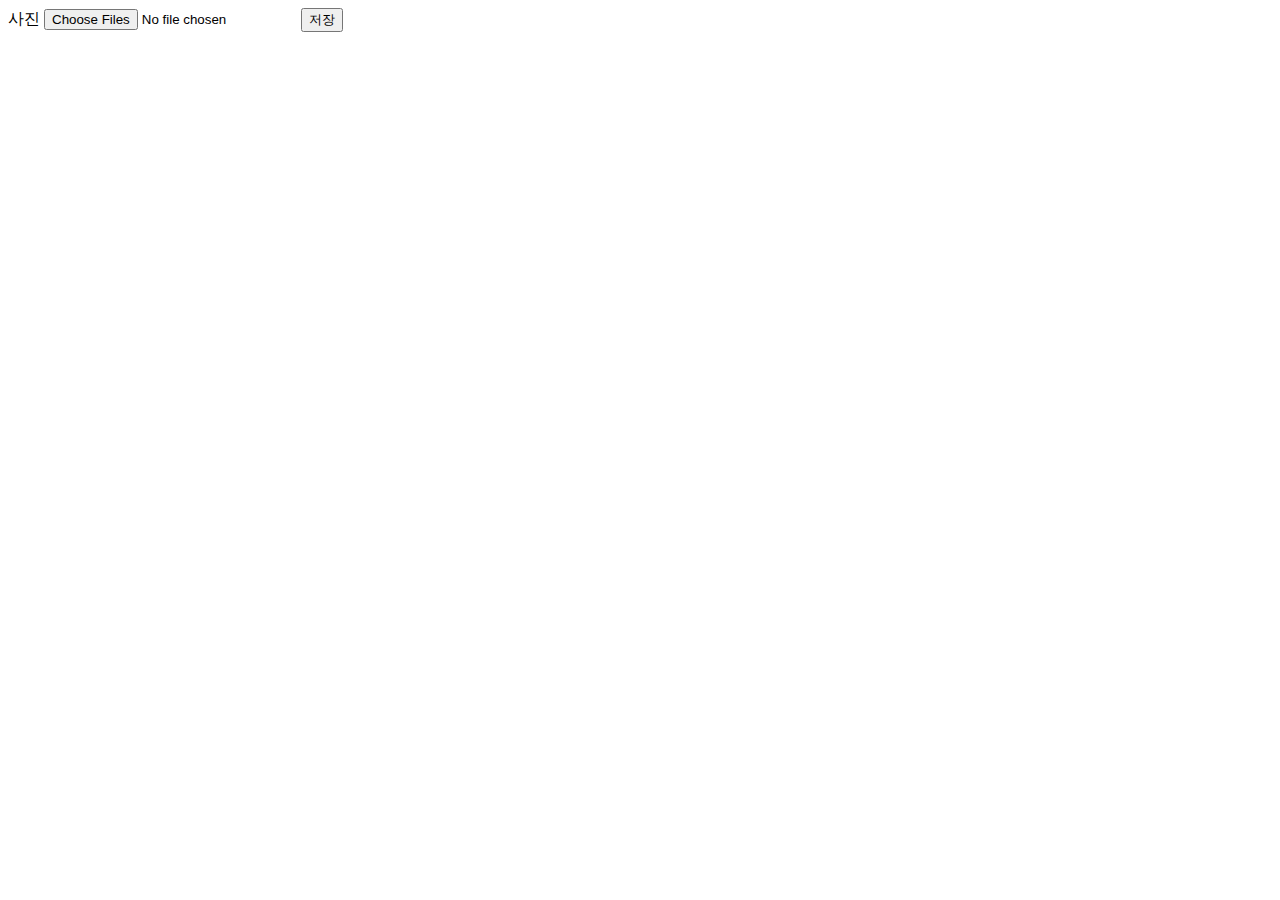
<file: src/main/resources/templates/index.html>
<!DOCTYPE html>
<html lang="en">
<head>
    <meta charset="UTF-8">
    <title>Title</title>
</head>
<body>
    <form action="/s3" method="post" enctype="multipart/form-data">
        <label for="pic">사진</label>
        <input type="file" name="multipartFile" id="pic" accept="image/*" multiple>
        <button type="submit">저장</button>
    </form>
</body>
</html>
</file>
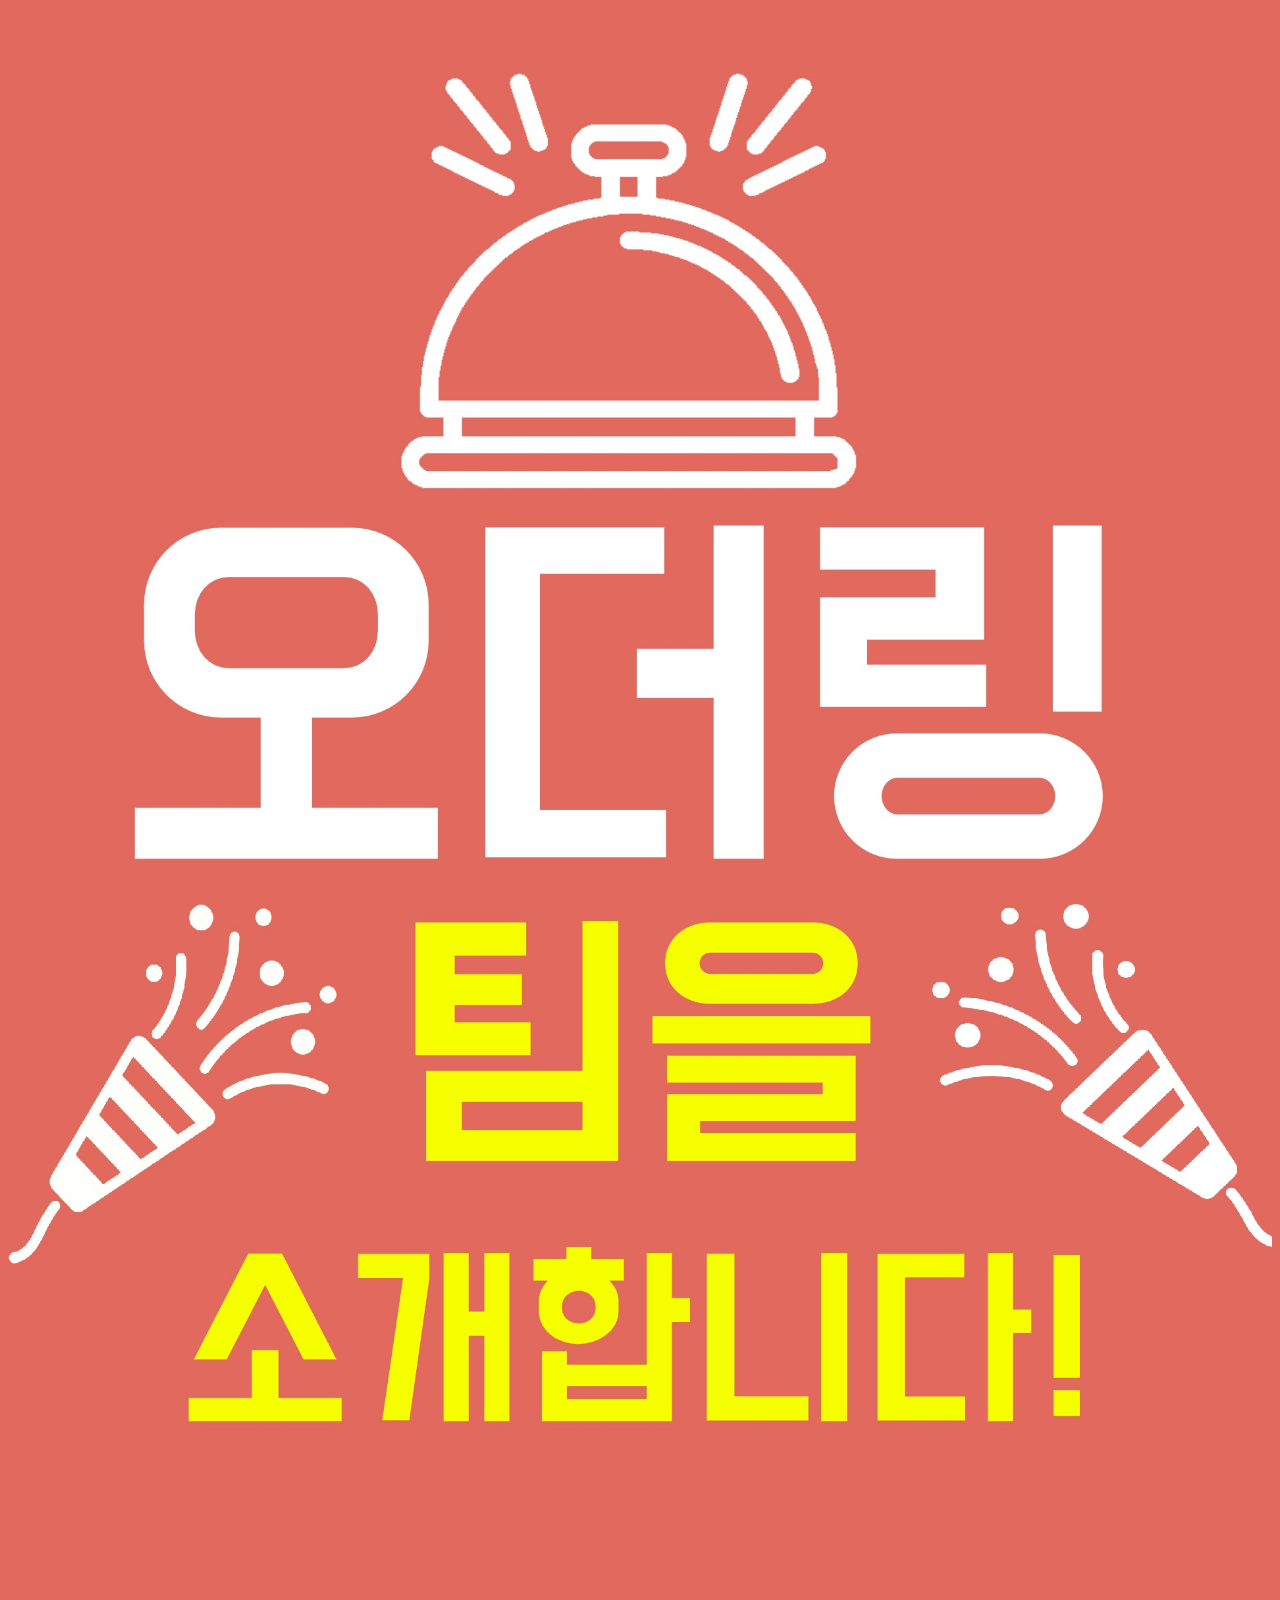
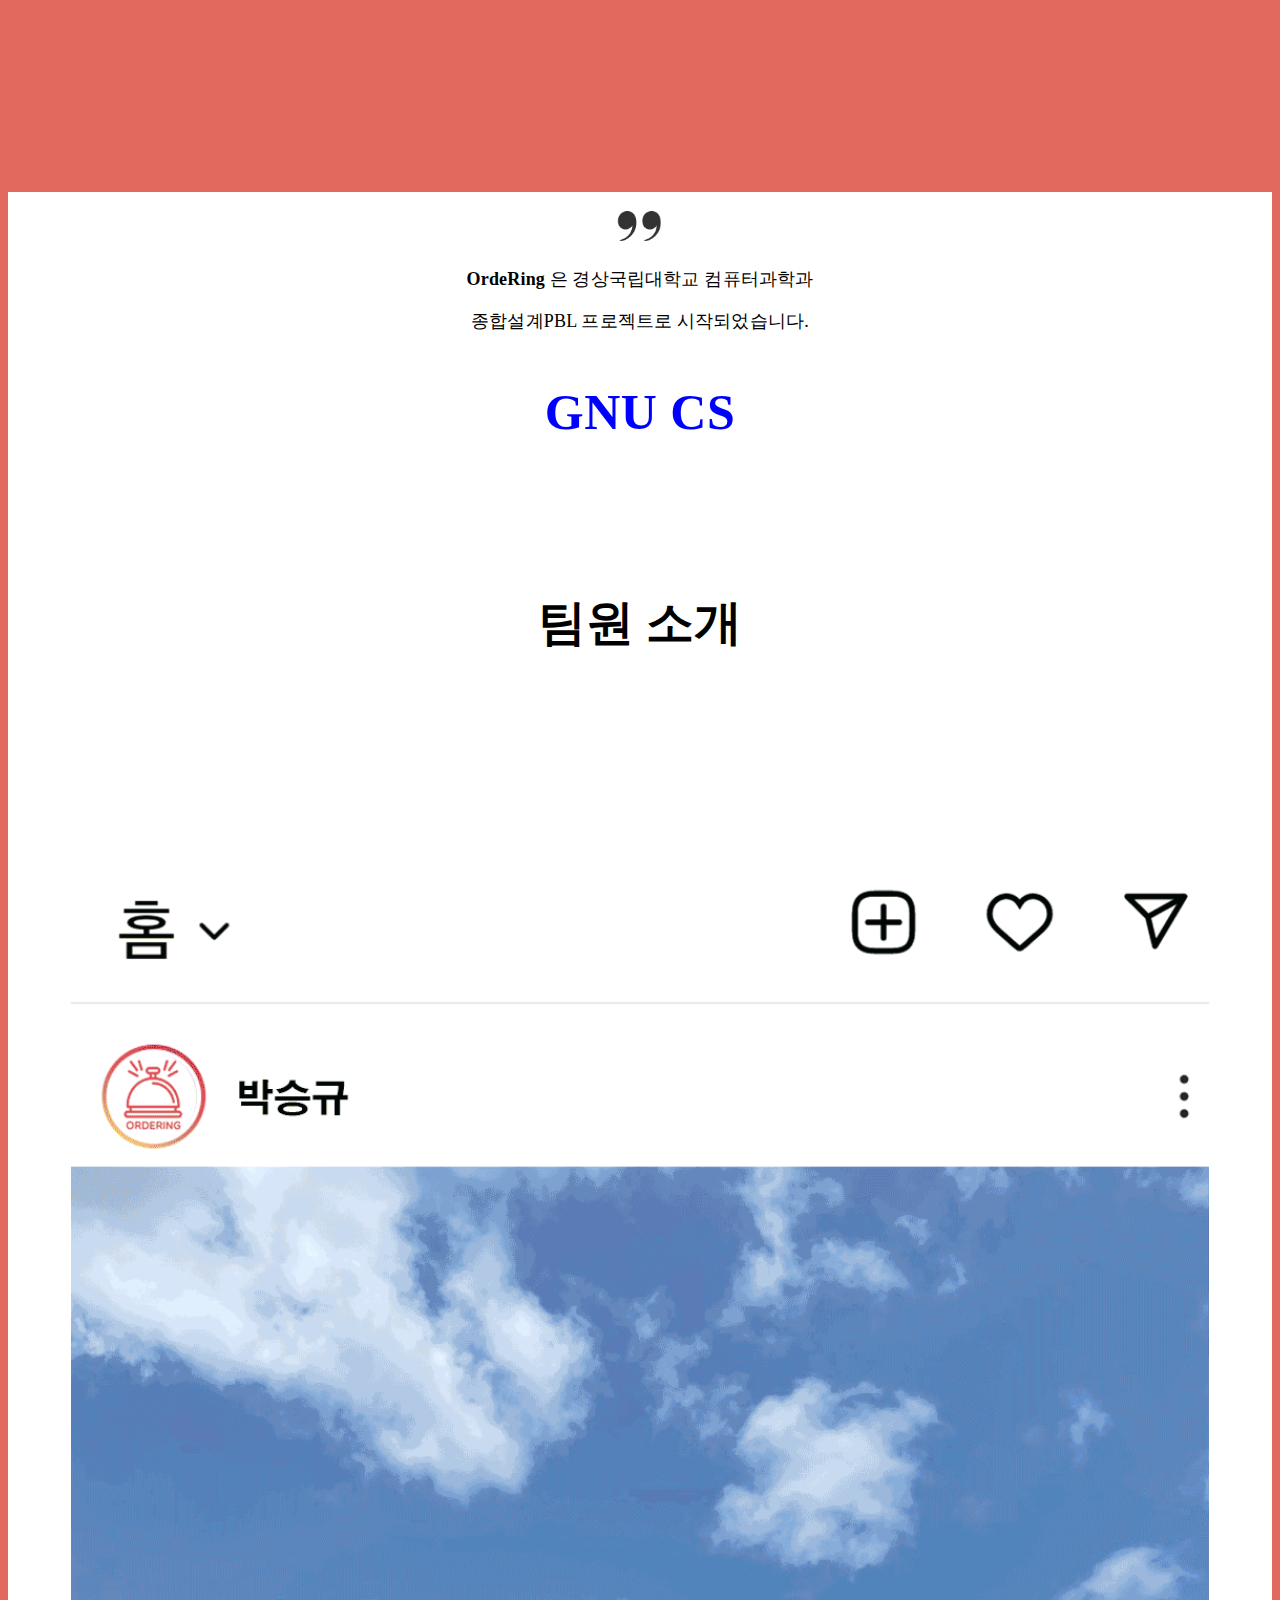
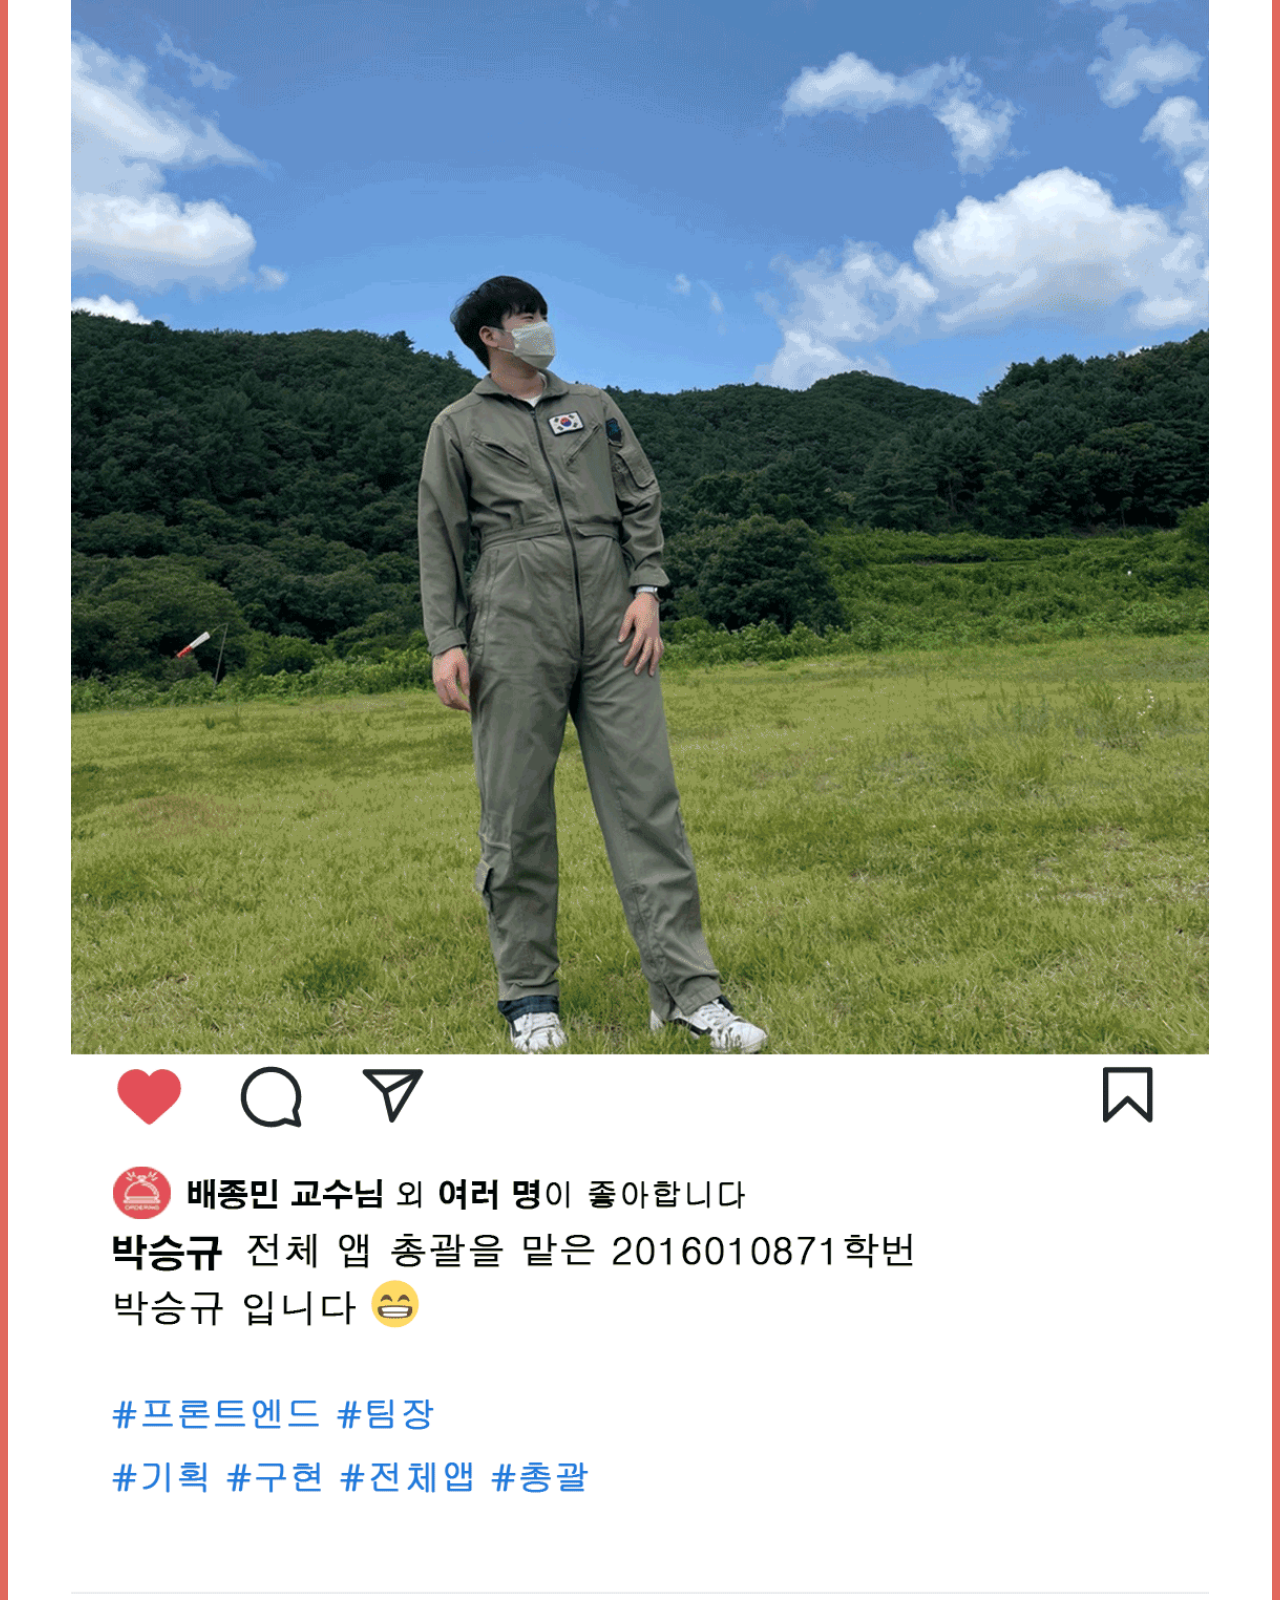
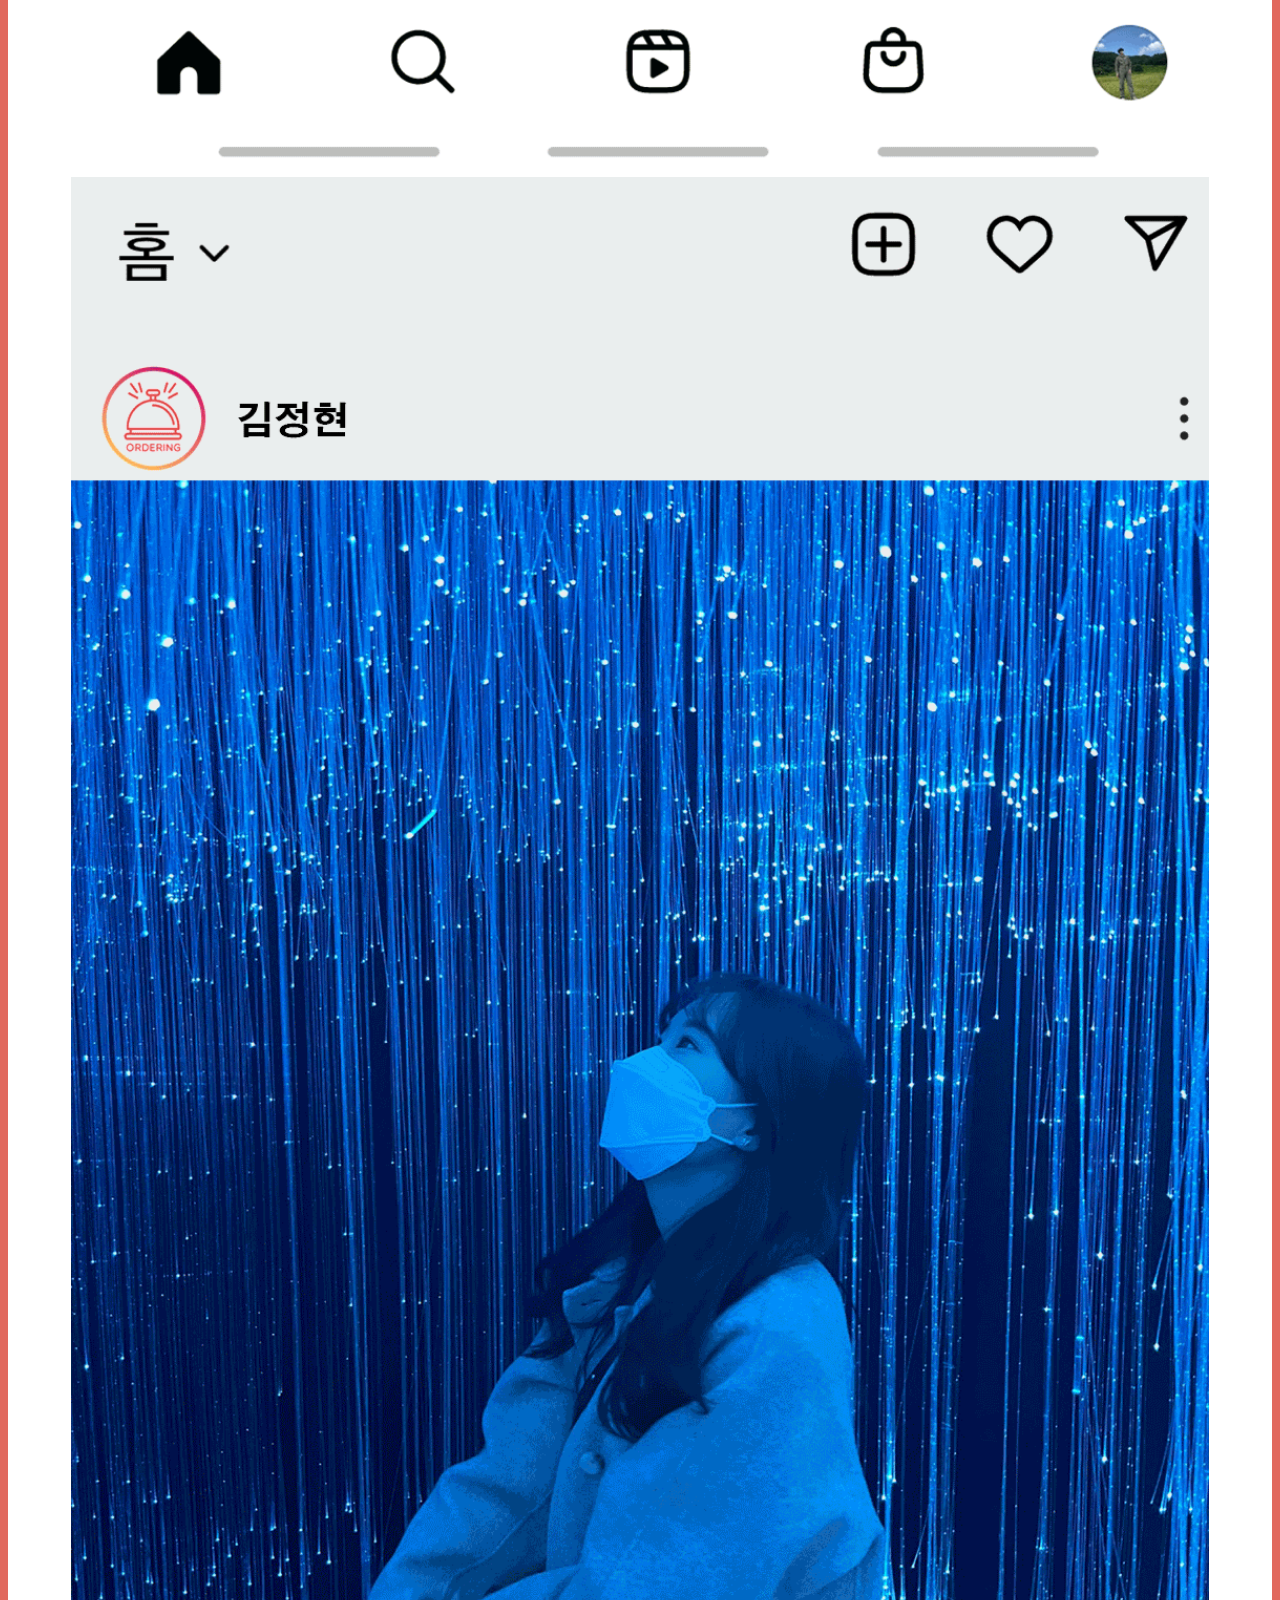
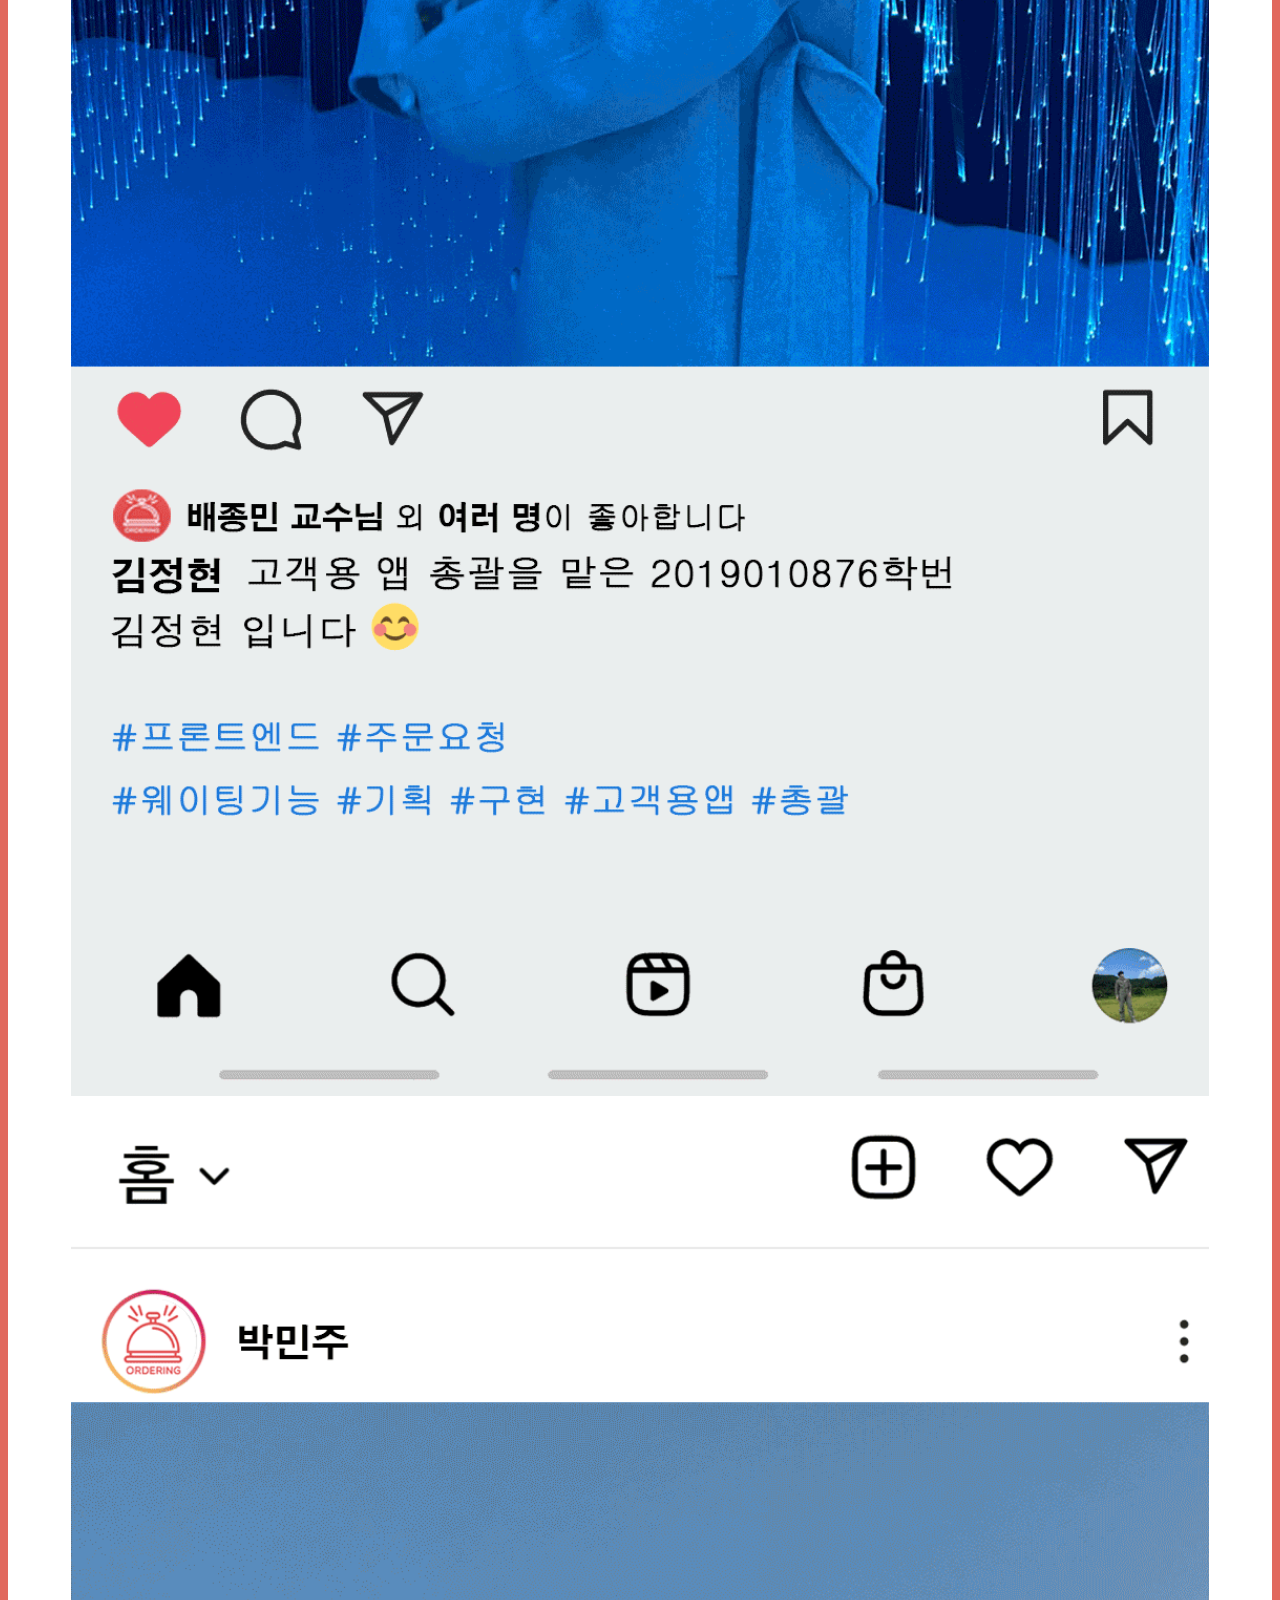
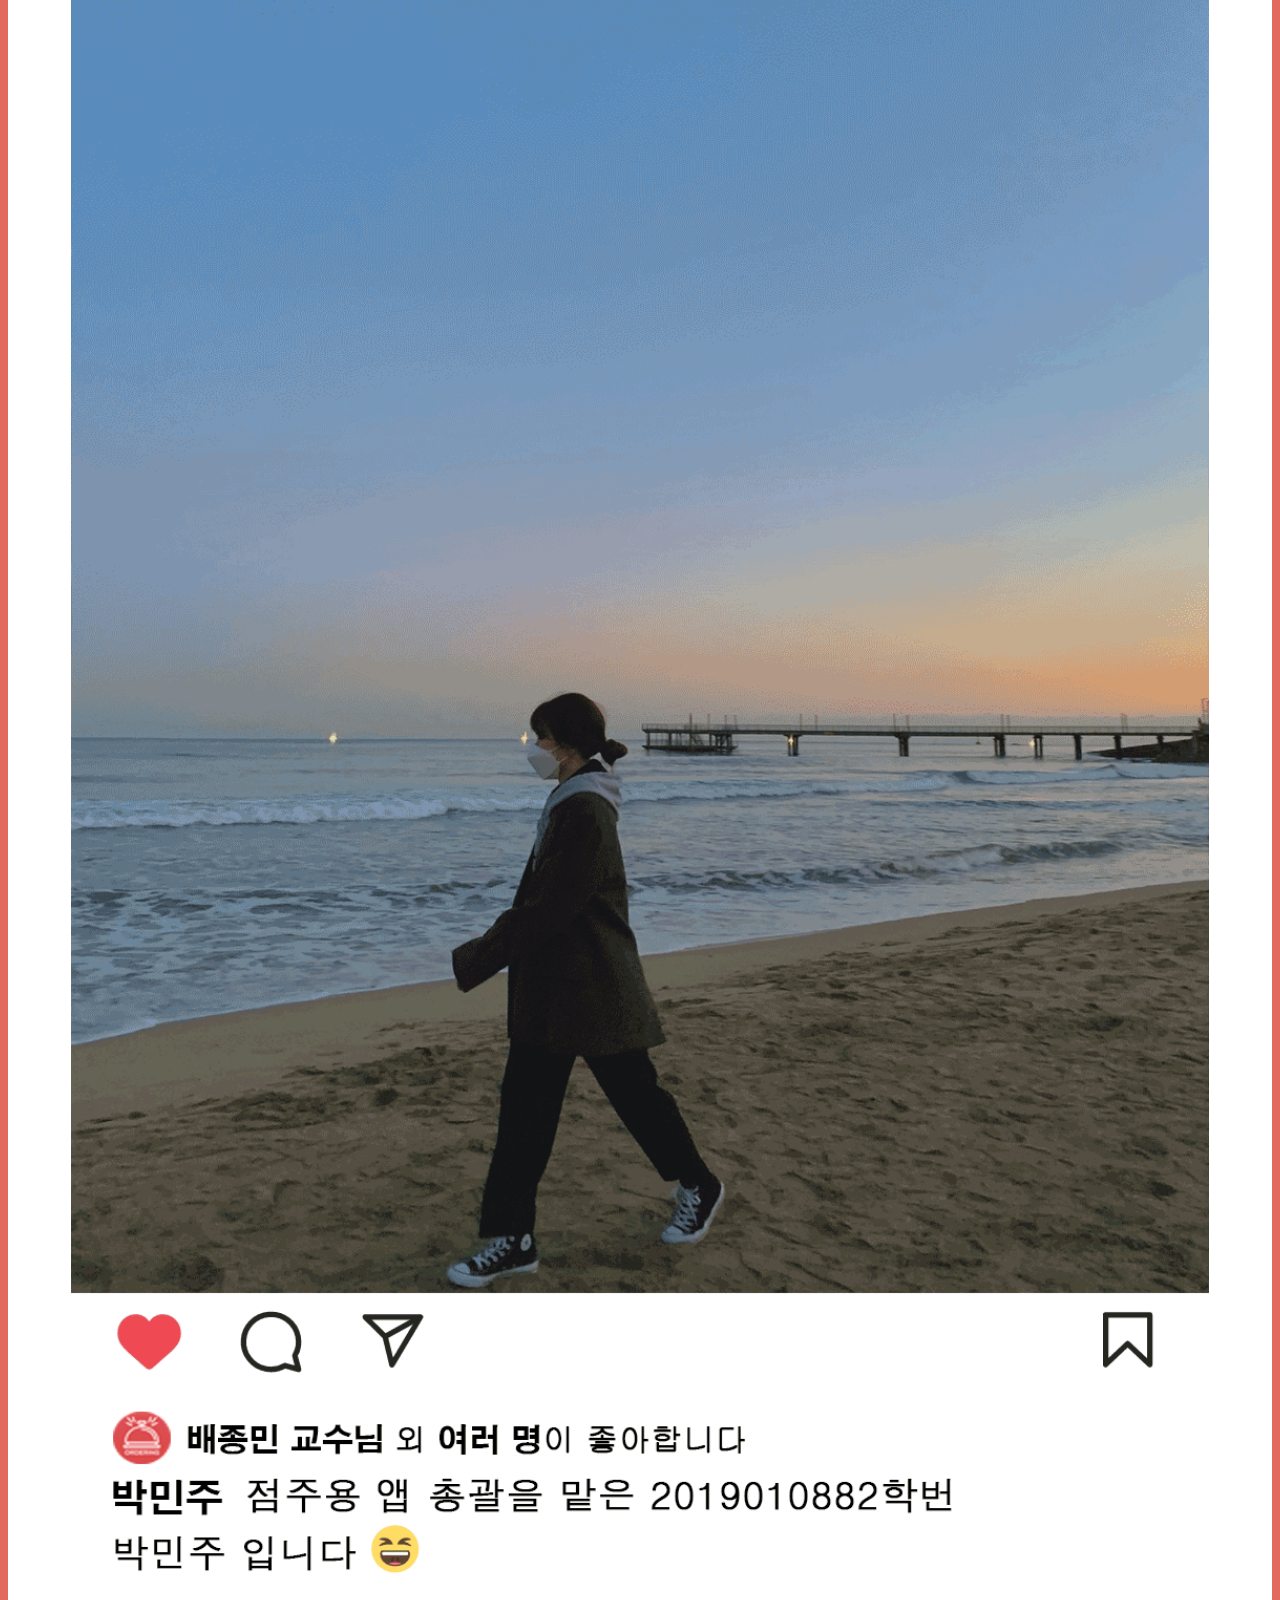
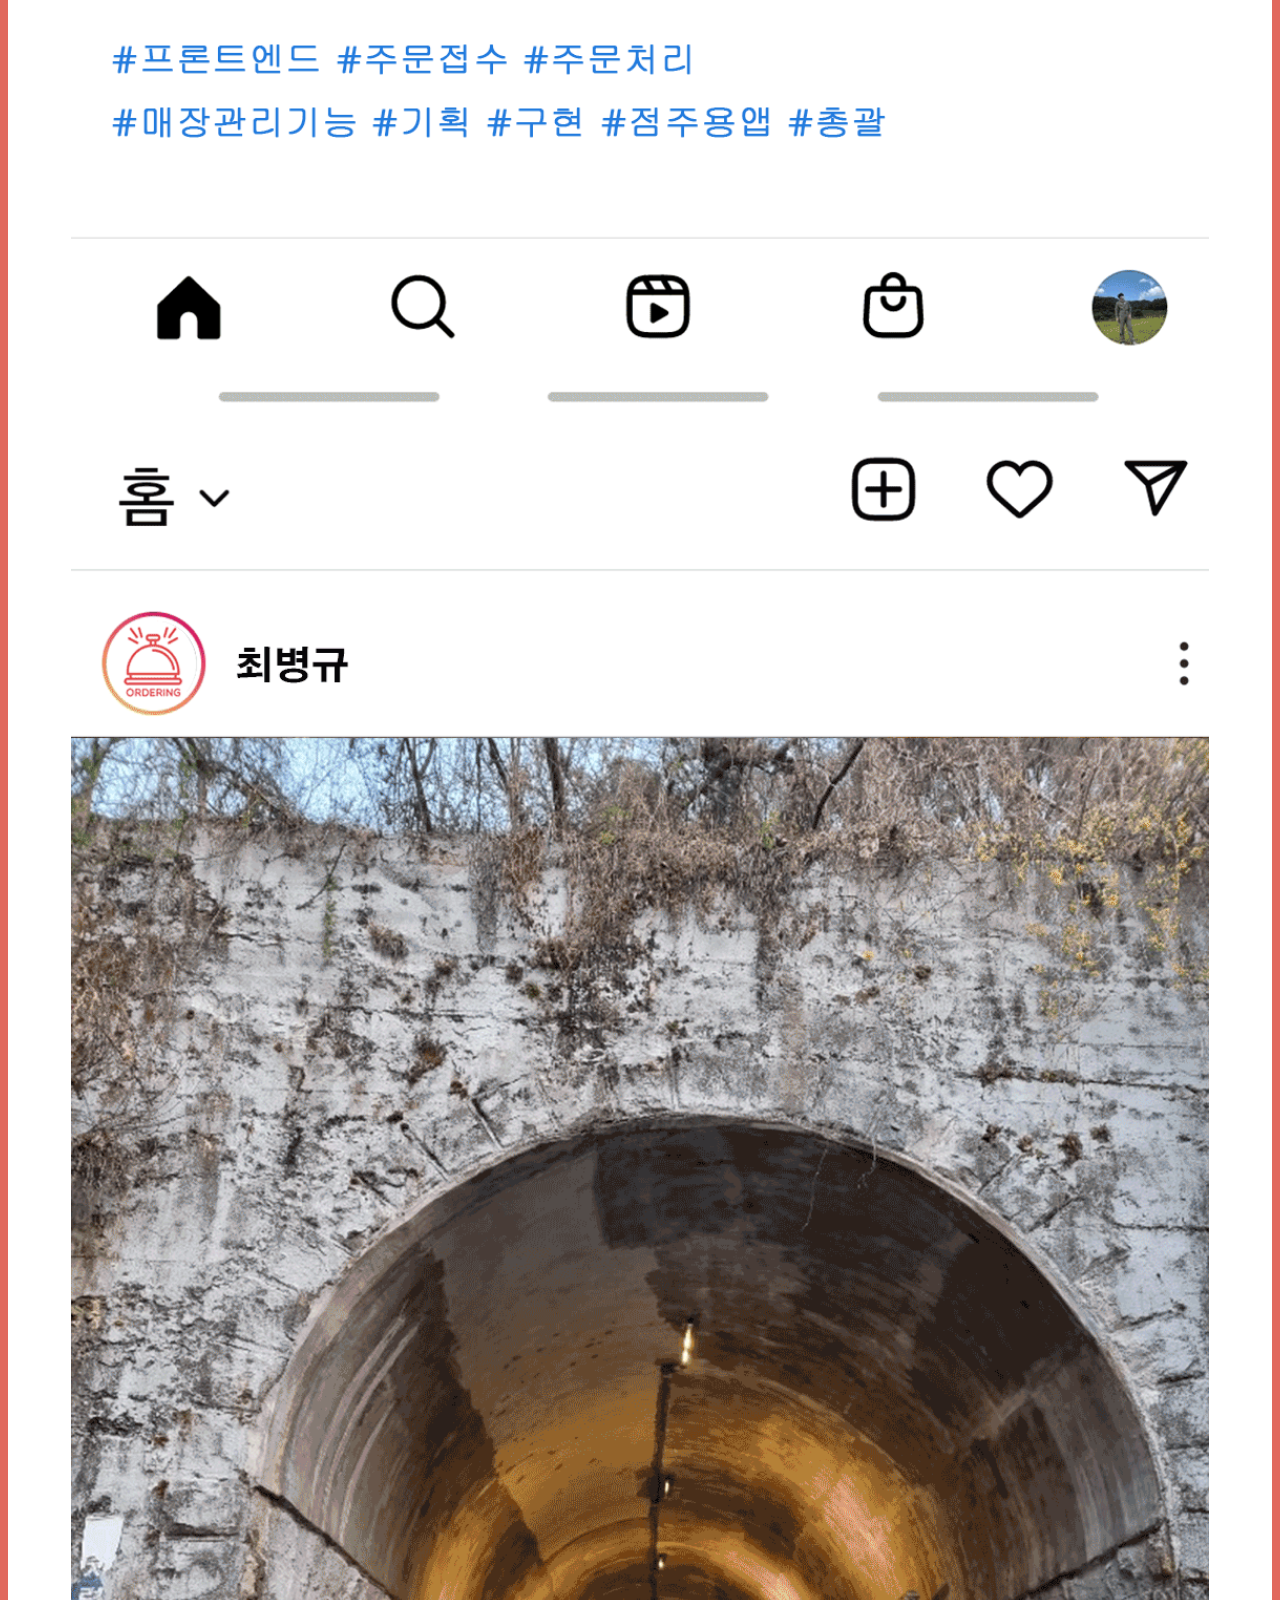
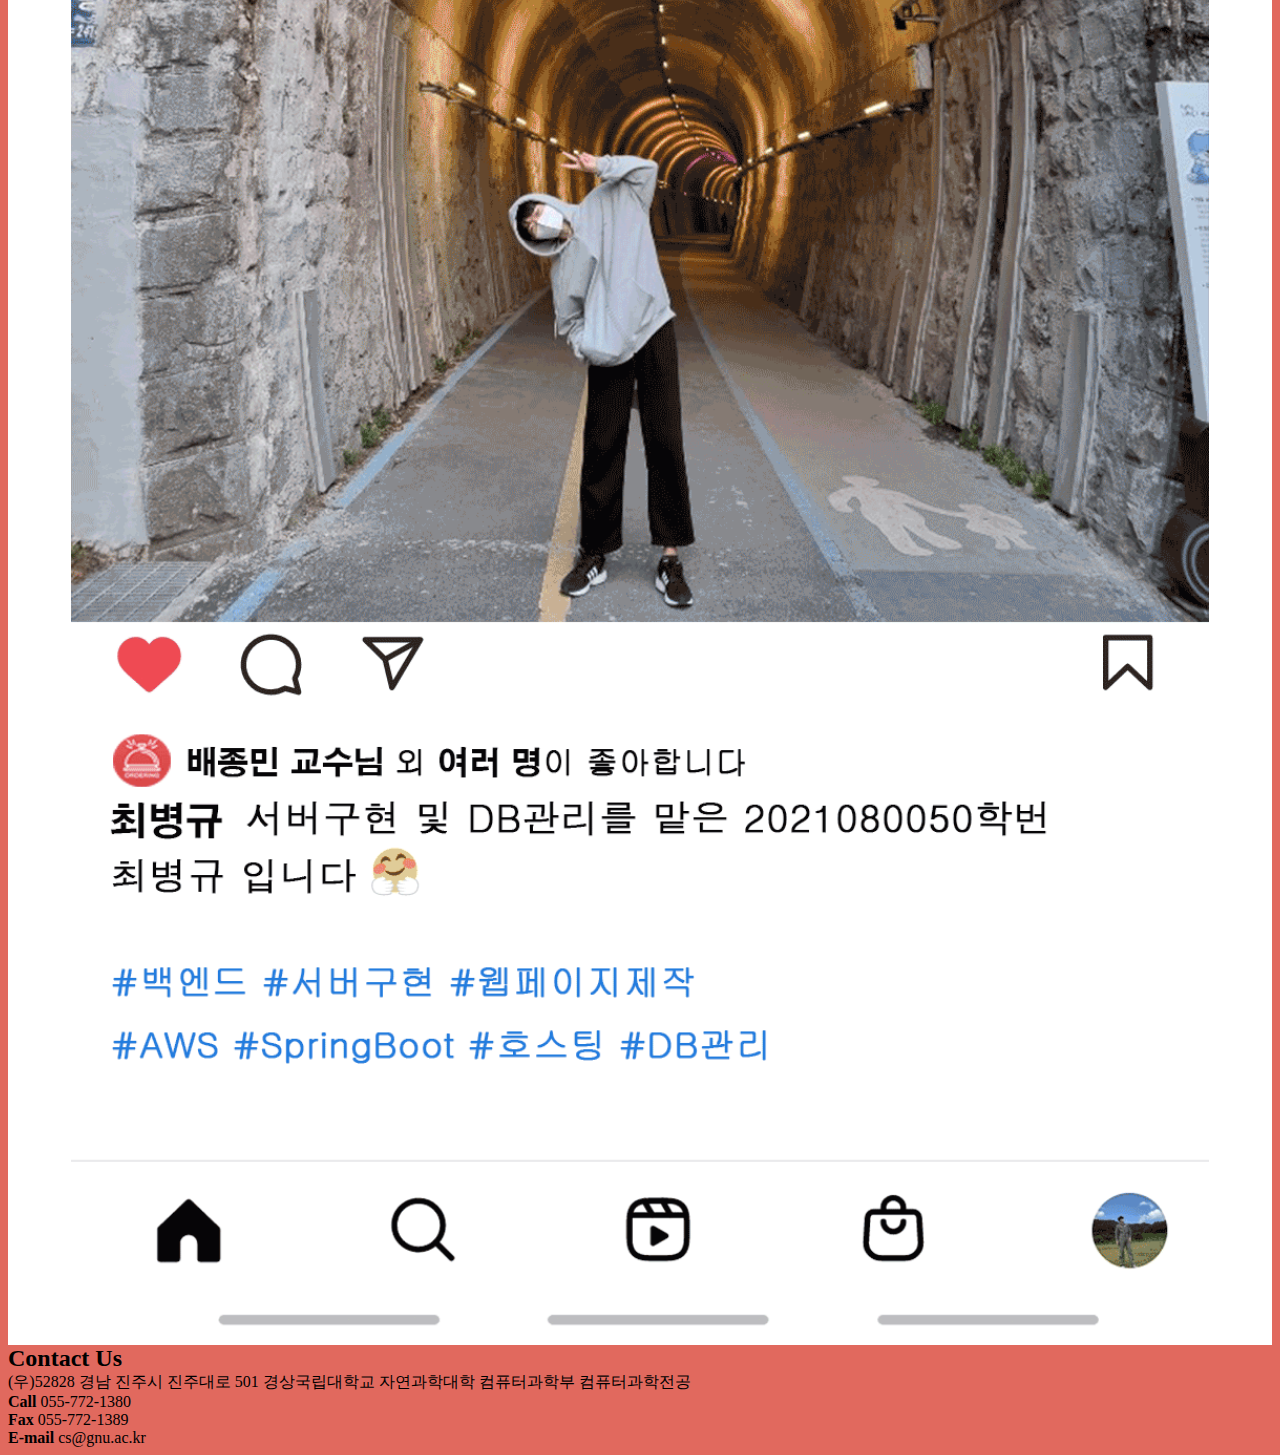
<file: src/main/resources/templates/banner1.html>
<!DOCTYPE html>
<html lang="ko" style="background-color: #E1695E;" xmlns:th="http://www.thymeleaf.org">
  
    <head>
        <meta charset="UTF-8">

        <!-- user-scalable=no 는 모바일 기기에서 확대/축소 를 불가능하게 한다-->
        <meta name="viewport" content="width=device-width, initial-scale=1, maximum-scale=1, user-scalable=no">

        <title>오더링 팀을 소개합니다!</title>

        <!-- 부트스트랩 CSS-->
        <link rel="stylesheet" th:href="@{https://maxcdn.bootstrapcdn.com/bootstrap/3.3.2/css/bootstrap.min.css}">

        <!-- AOS(스크롤 시 애니메이션 시작) 라이브러리-->
        <link th:href="@{https://unpkg.com/aos@2.3.1/dist/aos.css}" rel="stylesheet">
        <script th:src="@{https://unpkg.com/aos@2.3.1/dist/aos.js}"></script>
        <script th:src="@{https://code.jquery.com/jquery-1.11.3.min.js}"></script>

        <link rel="stylesheet" th:href="@{/styles/banner.css}">
    </head>

    <body>
        <!-- AOS 초기화 -->
        <script> 
            AOS.init(); 
        </script>

        <div class="row" style="background-color: #E1695E;">
            <div class="col-md-12" style="background-color: #E1695E; text-align: center; margin-bottom: 200px;">
                <img th:src="@{/images/introduce_top.jpg}" src="../static/images/introduce_top.jpg" alt="introduce" width=100%, height=auto>
            </div>
        </div>

        <div class="row" style="background-color: white;">
            <div class="col-md-12" style="text-align: center">
                <img id="martopbot" th:src="@{/images/image_1.png}" src="../static/images/image_1.png" width=80px, height=auto>
            </div>
            <div class="col-md-12" style="text-align: center">
                <span id="martop" style="font-size: 18px">
                    <span data-aos="fade-up" data-aos-duration="1500" class="bm-font" style="letter-spacing:0.01em"><b>OrdeRing</b></span>
                    <span data-aos="fade-up" data-aos-duration="2000"style="letter-spacing:0.01em">은 경상국립대학교 컴퓨터과학과</span>
                </span>
            </div>
            <div class="col-md-12" style="text-align: center">
                <span style="font-size: 18px">
                    <p data-aos="fade-up" data-aos-duration="2000" id="marbot" style="letter-spacing:0.01em">종합설계PBL 프로젝트로 시작되었습니다.</p>
                </span>
            </div>
            <div class="col-md-12" style="text-align: center">
                <span style="font-size: 50px">
                    <p data-aos="flip-right" id="martopbotlg" class="square-font" style="letter-spacing:0.01em; color:blue"><b>GNU CS</b></p>
                </span>
            </div>
            <div class="row" style="background-color: white; width: 100%;">
                <div class="col-md-12" style="text-align: center; font-size: 48px; margin-top: 150px; margin-bottom: 200px;">
                    <span data-aos="fade-down" data-aos-duration="2000" class="bm-font"><b>팀원</b></span>
                    <span data-aos="fade-up" data-aos-duration="2500" class="bm-font"><b>소개</b></span>
                </div>
            </div>
            <div class="col-md-12" style="text-align: center">
                <img data-aos="slide-right" data-aos-duration="1000" class="insta" th:src="@{/images/seung.gif}" src="../static/images/seung.gif" width=90%, height=auto>
            </div>
            <div class="col-md-12" style="text-align: center">
                <img data-aos="slide-right" data-aos-duration="1000" class="insta" th:src="@{/images/jung.gif}" src="../static/images/jung.gif" width=90%, height=auto>
            </div>
            <div class="col-md-12" style="text-align: center">
                <img data-aos="slide-right" data-aos-duration="1000" class="insta" th:src="@{/images/min.gif}" src="../static/images/min.gif" width=90%, height=auto>
            </div>
            <div class="col-md-12" style="text-align: center">
                <img data-aos="slide-right" data-aos-duration="1000" class="insta" th:src="@{/images/byeong.gif}" src="../static/images/byeong.gif" width=90%, height=auto>
            </div>
        </div>


        <div class="row" id="closing">
            <div class="col-md-12">
                <span class="bm-font" style="font-size: 24px; color: black;"><b>Contact Us</b></span>
            </div>
            <div class="col-md-12">
                <span class="closing-text">(우)52828 경남 진주시 진주대로 501 경상국립대학교 자연과학대학 컴퓨터과학부 컴퓨터과학전공</span>
            </div>
            <div class="col-md-12">
                <span class="closing-text"><b>Call </b>055-772-1380</span>
            </div>
            <div class="col-md-12">
                <span class="closing-text"><b>Fax </b>055-772-1389</span>
            </div>
            <div class="col-md-12">
                <span class="closing-text"><b>E-mail </b>cs@gnu.ac.kr</span>
            </div>
        </div>
    </body>
</html>
</file>
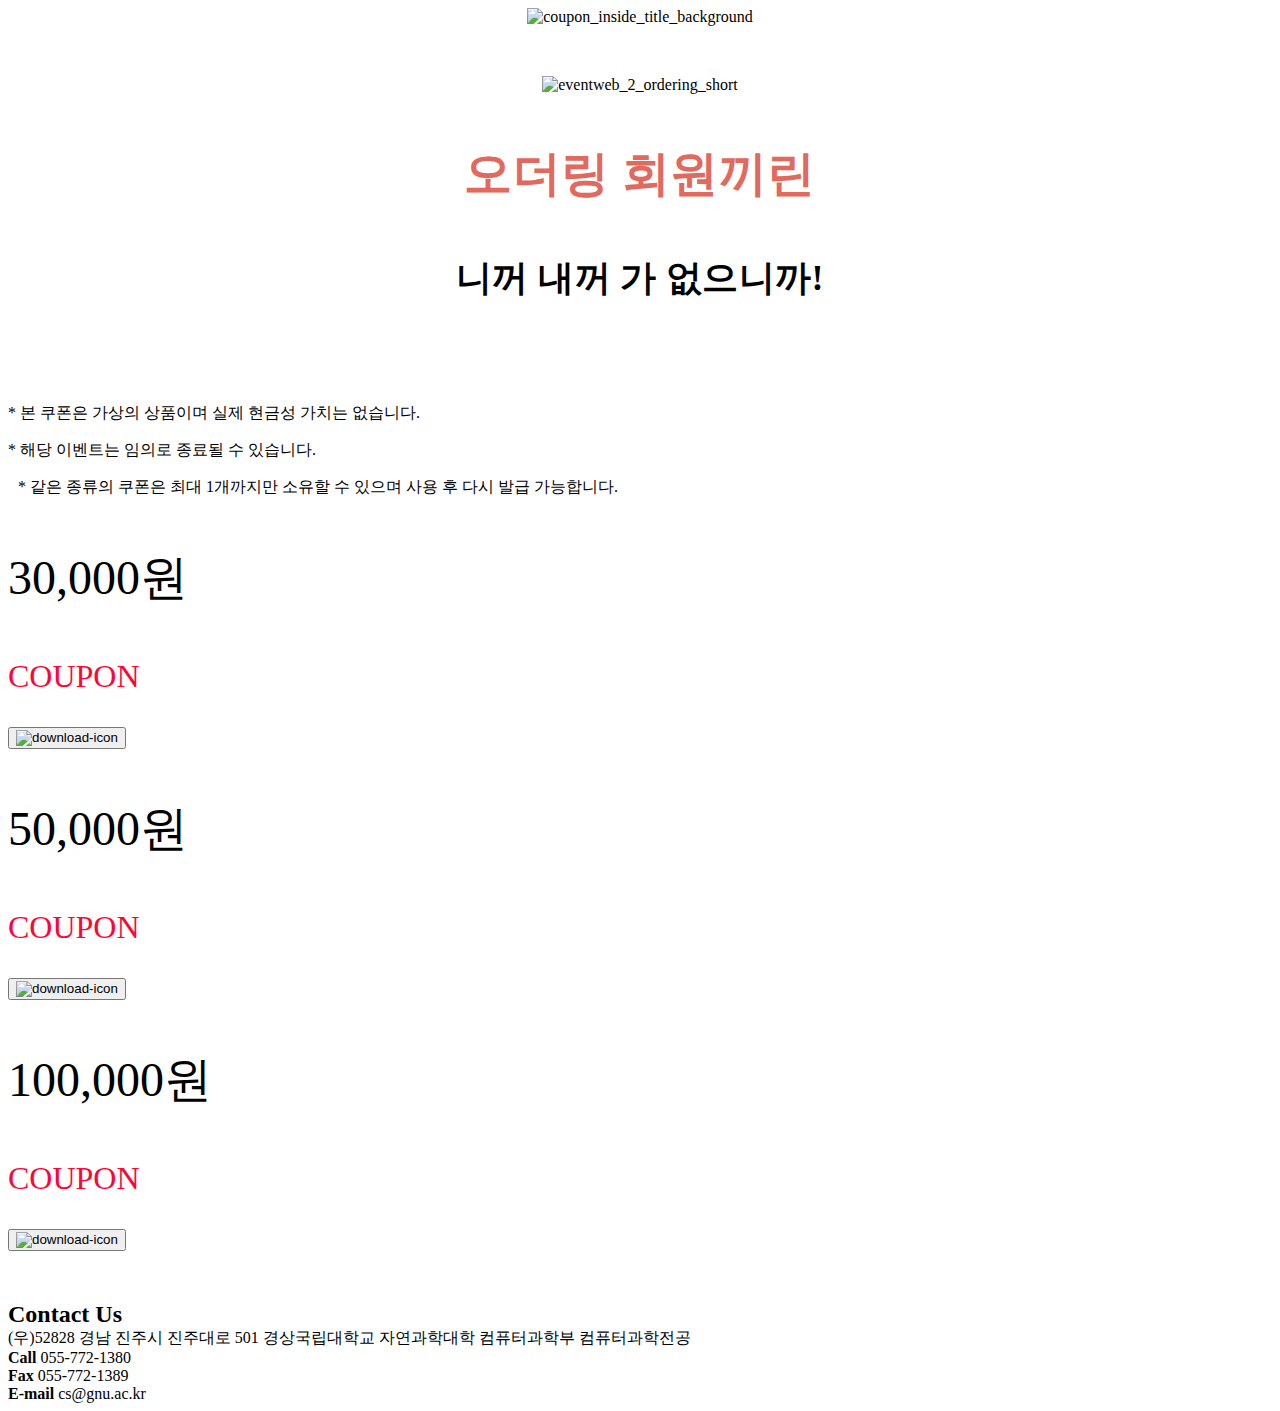
<file: src/main/resources/templates/banner2.html>
<!DOCTYPE html>
<html lang="ko" style="background-color: white;" xmlns:th="http://www.thymeleaf.org">

<head>
    <meta charset="UTF-8">

    <!-- user-scalable=no 는 모바일 기기에서 확대/축소 를 불가능하게 한다-->
    <meta name="viewport" content="width=device-width, initial-scale=1, maximum-scale=1, user-scalable=no">

    <title>오더링 회원이라면 쿠폰 무한제공</title>


    <!-- 부트스트랩 CSS-->
    <link rel="stylesheet" th:href="@{https://maxcdn.bootstrapcdn.com/bootstrap/3.3.2/css/bootstrap.min.css}">

    <!-- AOS(스크롤 시 애니메이션 시작) 라이브러리-->
    <link th:href="@{https://unpkg.com/aos@2.3.1/dist/aos.css}" rel="stylesheet">
    <script th:src="@{https://unpkg.com/aos@2.3.1/dist/aos.js}"></script>
    <script th:src="@{https://code.jquery.com/jquery-1.11.3.min.js}"></script>

    <link rel="stylesheet" th:href="@{/styles/banner.css}">
</head>

<body>
<!-- 클라이언트 자바스크립트 연동 -->
<script type="text/javascript">
    function couponIssueToAndroid(price) {
        Android.CouponIssue(parseInt(price));
    }
</script>

<!-- AOS 초기화 -->
<script>
    AOS.init();
</script>

<div class="row" style="background-color: white;">
    <div class="col-md-12" style="background-color: white; text-align: center; margin-bottom: 50px;">
        <img th:src="@{/images/coupon_inside_title_background.gif}" alt="coupon_inside_title_background" width=100%, height=auto>
    </div>
</div>
<div class="row" style="background-color:white">
    <div class="col-md-12" style="text-align: center; margin-bottom: 30px;">
        <img th:src="@{/images/eventweb_2_ordering_short.gif}" alt="eventweb_2_ordering_short" width=100%, height=auto>
    </div>
</div>

<div class="row" style="background-color: white;">
    <div class="col-md-12" style="text-align: center; margin-bottom: 30px;">
        <span style="font-size: 48px">
            <p data-aos="flip-right" class="bm-font" style="letter-spacing:0.01em; color: #E1695E" ><b>오더링 회원끼린</b></p>
        </span>
    </div>
    <div class="col-md-4" style="text-align: center; margin-bottom: 100px;">
        <span style="font-size: 36px">
            <span data-aos="fade-in" data-aos-duration="500" data-aos-delay="300" class="bmeul-font" style="letter-spacing:0.01em;">
                <b>니꺼</b>
            </span>
            <span data-aos="fade-in" data-aos-duration="500" data-aos-delay="700" class="bmeul-font" style="letter-spacing:0.01em;">
                <b>내꺼</b>
            </span>
            <span data-aos="fade-in" data-aos-duration="500" data-aos-delay="1100" class="bmeul-font" style="letter-spacing:0.01em">
                <b>가 없으니까!</b>
            </span>
        </span>
    </div>

    <div class="col-md-12">
        <p class="download-text">* 본 쿠폰은 가상의 상품이며 실제 현금성 가치는 없습니다.</p>
        <p class="download-text" style="margin-top: 10px;">* 해당 이벤트는 임의로 종료될 수 있습니다.</p>
        <p class="download-text" style="margin-top: 10px; padding-left: 10px; padding-right: 10px;">* 같은 종류의 쿠폰은 최대 1개까지만 소유할 수 있으며 사용 후 다시 발급 가능합니다.</p>
    </div>

    <div class = "couponbox">
        <p style="font-size: 48px;" class="bmdh-font">30,000원</p>
        <p style="margin-top: 30px;font-size: 32px;color: rgb(255, 5, 55);" class="bmdh-font">COUPON</p>
    </div>
    <div class = "download-background">
        <button type="button" class="download-btn" onClick="couponIssueToAndroid('30000')">
            <img th:src="@{/images/download-icon.png}" alt="download-icon" width="40px" height="auto">
        </button>
    </div>

    <div class = "couponbox">
        <p style="font-size: 48px;" class="bmdh-font">50,000원</p>
        <p style="margin-top: 30px;font-size: 32px;color: rgb(255, 5, 55);" class="bmdh-font">COUPON</p>
    </div>
    <div class = "download-background">
        <button type="button" class="download-btn" onClick="couponIssueToAndroid('50000')">
            <img th:src="@{/images/download-icon.png}" alt="download-icon" width="40px" height="auto">
        </button>
    </div>

    <div class = "couponbox">
        <p style="font-size: 48px;" class="bmdh-font">100,000원</p>
        <p style="margin-top: 30px;font-size: 32px;color: rgb(255, 5, 55);" class="bmdh-font">COUPON</p>
    </div>
    <div class = "download-background" style="margin-bottom: 50px;">
        <button type="button" class="download-btn" onClick="couponIssueToAndroid('100000')">
            <img th:src="@{/images/download-icon.png}" alt="download-icon" width="40px" height="auto">
        </button>
    </div>
</div>


<div class="row" id="closing">
    <div class="col-md-12">
        <span class="bm-font" style="font-size: 24px; color: black;"><b>Contact Us</b></span>
    </div>
    <div class="col-md-12">
        <span class="closing-text">(우)52828 경남 진주시 진주대로 501 경상국립대학교 자연과학대학 컴퓨터과학부 컴퓨터과학전공</span>
    </div>
    <div class="col-md-12">
        <span class="closing-text"><b>Call </b>055-772-1380</span>
    </div>
    <div class="col-md-12">
        <span class="closing-text"><b>Fax </b>055-772-1389</span>
    </div>
    <div class="col-md-12">
        <span class="closing-text"><b>E-mail </b>cs@gnu.ac.kr</span>
    </div>
</div>
</body>
</html>
</file>
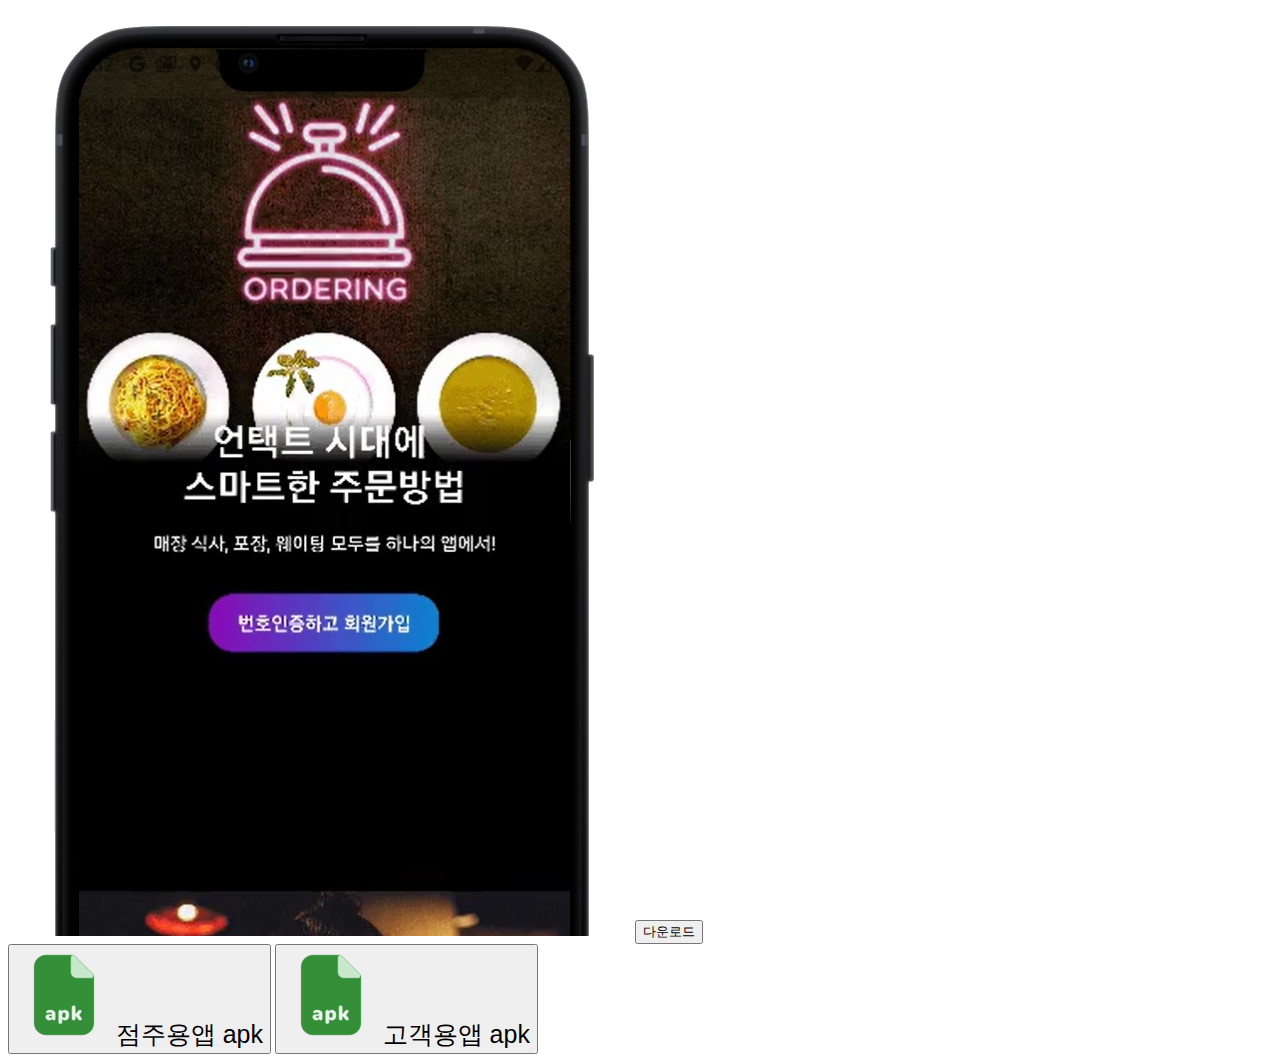
<file: src/main/resources/templates/downloadApp.html>
<!DOCTYPE html>
<html lang="ko" xmlns:th="http://www.thymeleaf.org">
<head>
    <meta charset="UTF-8">
    <meta name="viewport" content="width=device-width, initial-scale=1">
    <!-- Bootstrap CSS -->
    <link href="https://cdn.jsdelivr.net/npm/bootstrap@5.1.3/dist/css/bootstrap.min.css" rel="stylesheet" integrity="sha384-1BmE4kWBq78iYhFldvKuhfTAU6auU8tT94WrHftjDbrCEXSU1oBoqyl2QvZ6jIW3" crossorigin="anonymous">
    <title>오더링</title>
</head>
<body>
    <img th:src="@{/images/ordering.png}"
         src="../static/images/ordering.png"
         class="img-fluid fixed-top m-0 m-auto" alt="..." style="top: 10%">

    <button class="btn btn-primary w-75 fixed-bottom m-0 mb-1 m-auto p-3" type="button" data-bs-toggle="offcanvas" data-bs-target="#offcanvasBottom" aria-controls="offcanvasBottom">다운로드</button>

    <div class="offcanvas offcanvas-bottom w-100 h-auto" tabindex="-1" id="offcanvasBottom" aria-labelledby="offcanvasBottomLabel" style="border-radius: 10px">
        <button type="button" class="btn btn-outline-secondary w-100" onclick="location.href='https://drive.google.com/file/d/1aJDDYLDNKosCcNWFafHlgusE8qjxpDGB/view?usp=sharing'">
            <img th:src="@{/images/apk_icon.png}" src="../static/images/apk_icon.png" class="img-fluid m-0 p-0" alt="apk-file">
            <span style="font-size: 25px">점주용앱 apk</span>
        </button>
        <button type="button" class="btn btn-outline-secondary w-100" onclick="location.href='https://drive.google.com/file/d/1btxH0PfvyVjan33bSzW_ubQYyH9SOBVS/view?usp=sharing'">
            <img th:src="@{/images/apk_icon.png}" src="../static/images/apk_icon.png" class="img-fluid m-0 p-0" alt="apk-file">
            <span style="font-size: 25px">고객용앱 apk</span>
        </button>
    </div>
    <!--Bootstrap Bundle with Popper-->
    <script src="https://cdn.jsdelivr.net/npm/bootstrap@5.1.3/dist/js/bootstrap.bundle.min.js" integrity="sha384-ka7Sk0Gln4gmtz2MlQnikT1wXgYsOg+OMhuP+IlRH9sENBO0LRn5q+8nbTov4+1p" crossorigin="anonymous"></script>
</body>
</html>
</file>
